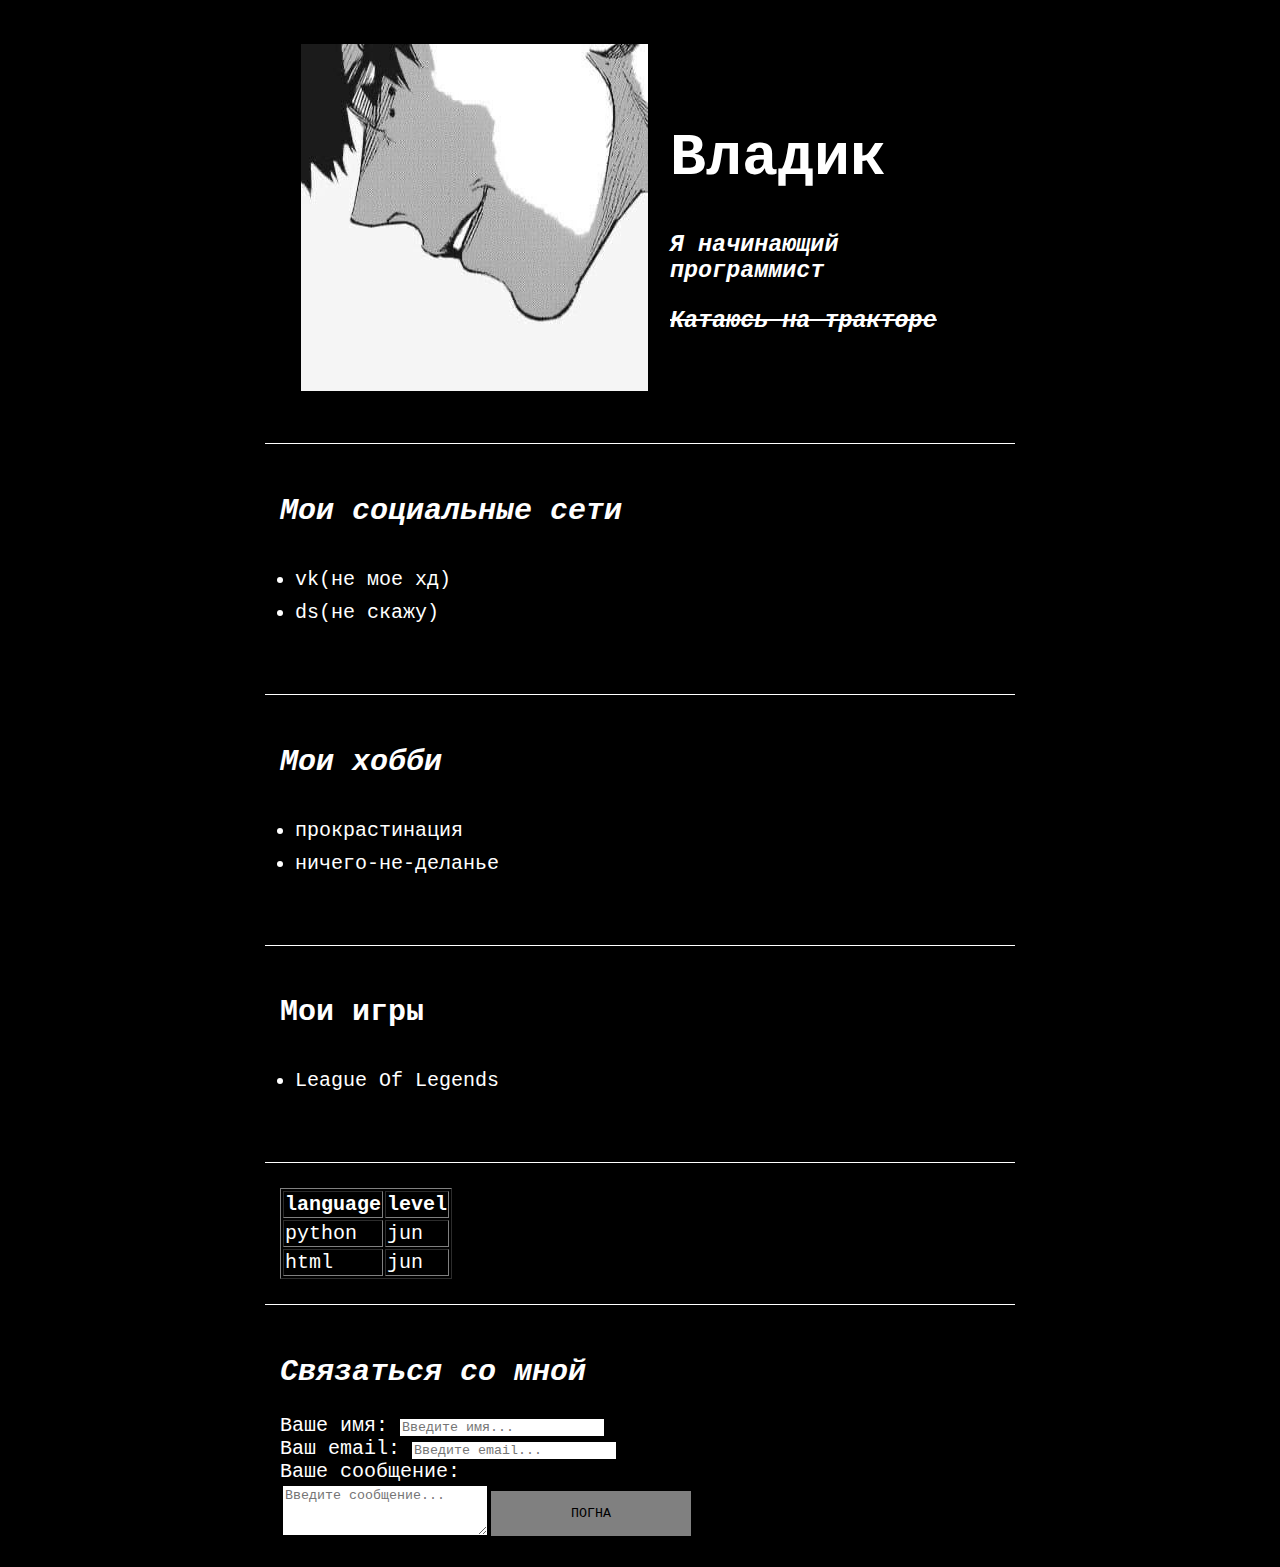
<file: index.html>
<!DOCTYPE html>
<html>
<head>
    <meta charset="UTF-8">
    <link rel="stylesheet" href="styles.css">
    <title>my site)</title>
</head>
<body>
        <div class="container">
        <table class="sitehead"  cellspacing="20">
            <tr>
                <td><img src="36TmlfS9PcM.jpg" /></td>
                <td><h1>Владик</h1>
                    <h3 class="gside">Я начинающий <strong>программист</strong></h3>
                    <h3 id="line" class="gside"><strong>Катаюсь на тракторе</strong></h3></td>
            </tr>
        </table>
        <hr size="1px" color="white"/>
        <div class="social">
            <h2 class="gside">Мои социальные сети</h2>
            <ul class="soc">
                <li><a target="_blank" href="https://vk.com/mrcherma">vk(не мое хд)</a></li>
                <li>ds(не скажу)</li>
            </ul>
        </div>
            <hr size="1px" color="white">
        <div class="hobbi">
            <h2 class="gside">Мои хобби</h2>
            <ul class="hbb">
                <li>прокрастинация</li>
                <li>ничего-не-деланье</li>
            </ul>
        </div>
        <hr size="1px" color="white">
        <div class="games">
            <h2>Мои игры</h2>
            <ul class="gms">
                <li>
                <a target="_blank" href="https://www.leagueoflegends.com"> League Of Legends </a>
                </li>
            </ul>
        </div>
        <hr size="1px" color="white">
            <div class="tabl">
            <table border="1">
                <tr>
                    <th>language</th>
                    <th>level</th>
                </tr>
                <tr>
                    <td>python</td>
                    <td>jun</td>
                </tr>
                <tr>
                    <td>html</td>
                    <td>jun</td>
                </tr>
            </table>
        </div>
        <hr size="1px" color="white">
        <div class="connect">
            <h2 class="gside">Связаться со мной</h2>
            <form>
                <div class="congroup">
                    <div class="row">
                        <label for="name">Ваше имя:</label>
                        <input type="text" id="name" placeholder="Введите имя...">
                    </div>
                </form>
                <form>
                    <div class="congroup">
                        <label for="email">Ваш email:</label>
                        <input type="email" id="email" placeholder="Введите email...">
                    </div>
                </div>
            </form>
            <form>
                <div class="congroup">
                    <label for="msg">Ваше сообщение:</label>
                    <br>
                    <table>
                        <tr>
                            <td><textarea placeholder="Введите сообщение..." id="msg" cols="20" rows="3"></textarea></td>
                </div>
                            <td><input class="btn" type="submit" value="ПОГНА"></td>
                        </tr>
                    </table>
            </form>
        </div>
    </div>
</body>
</html>
</file>
<file: styles.css>
@import url('https://fonts.googleapis.com/css2?family=Poor+Story&display=swap');
body{
    background:black; 
    color:white;
    font-size:20px;
    font-weight:normal;
    font-family: 'Courier New', Courier, monospace, sans-serif;
}
.avatar{
    width:300px;
    height:300px;
    border-radius:10px;
}
.gside{
    font-style:italic;
}
#line{
    text-decoration:line-through;
}
.container{
    max-width:750px;
    margin:auto;
}
.sitehead{
    padding:15px;
    display:flex;
}
.social{
    padding:15px;
}
.hobbi{
    padding:15px;
}
.tabl{
    padding:15px;
}
.connect{
    padding:15px;
}
h1{
    font-size:60px;
}
a{
    color:white;
    text-decoration: none;
}
a:hover{
    text-decoration: underline;
}
a:active{
    color:blue;
}
a:visited{
    color:gray;
}
ul li{
    margin-bottom: 10px;
}
ol li{
    margin-bottom: 5px;
}
.games{
    padding:15px;
}
.soc{
    padding:15px;
}
.gms{
    padding:15px;
}
.hbb{
    padding:15px;
}
.congroup input,
.congroup textarea {
    border:none;
    width:200px;
    outline:none;
    font-family: inherit;
    color:black;
}
.btn{
    border:none;
    padding:15px;
    background:gray;
    border:none;
    font-family: inherit;
    cursor: pointer;
}
.btn:hover{
    opacity:0.7;
}
@media(max-width:750px){
    .sitehead{
        display:block;
    }
}
</file>
